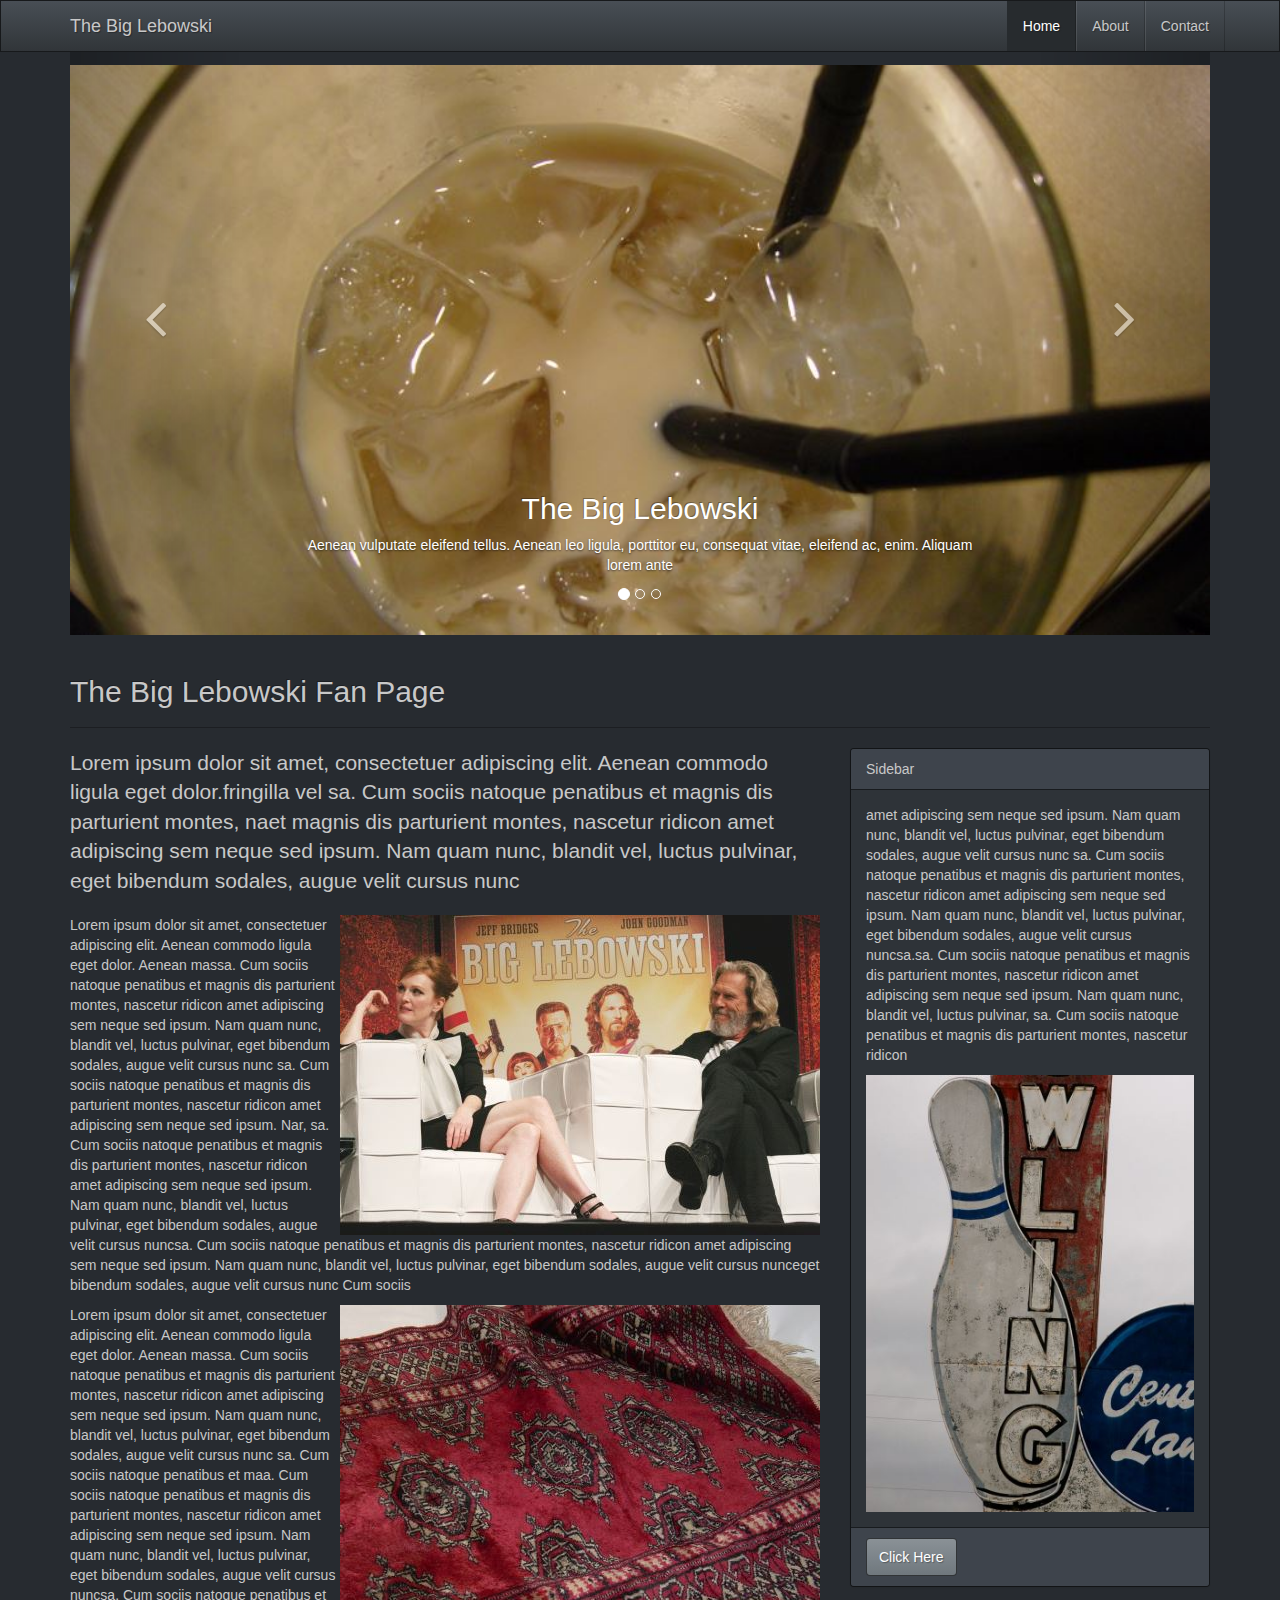
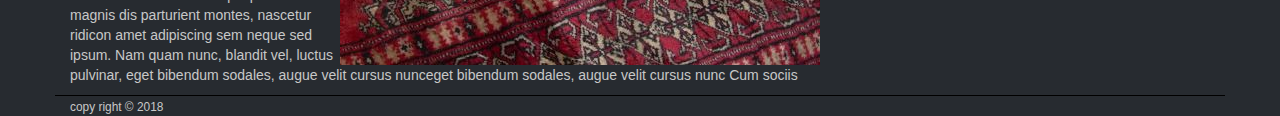
<file: index.html>
<!DOCTYPE html>
<html lang="en">

<head>
    <meta charset="utf-8">
    <meta http-equiv="X-UA-Compatible" content="IE=edge">
    <meta name="viewport" content="width=device-width, initial-scale=1">
    <!-- The above 3 meta tags *must* come first in the head; any other head content must come *after* these tags -->
    <title>404 error page</title>

    <!-- Bootstrap -->
    <link rel="stylesheet" href="css/bootstrap.min.css">
    <link rel="stylesheet" href="css/font-awesome.min.css">
    <link rel="stylesheet" href="css/slate.bootstrap.min.css">
    <link rel="stylesheet" href="css/style.css">

    <!-- HTML5 shim and Respond.js for IE8 support of HTML5 elements and media queries -->
    <!-- WARNING: Respond.js doesn't work if you view the page via file:// -->
    <!--[if lt IE 9]>
      <script src="https://oss.maxcdn.com/html5shiv/3.7.3/html5shiv.min.js"></script>
      <script src="https://oss.maxcdn.com/respond/1.4.2/respond.min.js"></script>
    <![endif]-->
</head>

<body>
    <!-- header start here -->
    <nav class="navbar navbar-default navbar-fixed-top">
        <div class="container">
            <!-- Brand and toggle get grouped for better mobile display -->
            <div class="navbar-header">
                <button type="button" class="navbar-toggle collapsed" data-toggle="collapse" data-target="#bs-example-navbar-collapse-1" aria-expanded="false">
                    <span class="sr-only">Toggle navigation</span>
                    <span class="icon-bar"></span>
                    <span class="icon-bar"></span>
                    <span class="icon-bar"></span>
                </button>
                <a class="navbar-brand" href="#">The Big Lebowski</a>
            </div>

            <!-- Collect the nav links, forms, and other content for toggling -->
            <div class="collapse navbar-collapse" id="bs-example-navbar-collapse-1">
                <ul class="nav navbar-nav navbar-right">
                    <li class="active"><a href="index.html">Home</a></li>
                    <li><a href="about.html">About</a></li>
                    <li><a href="contact.html">Contact</a></li>
                </ul>
            </div>
            <!-- /.navbar-collapse -->
        </div>
        <!-- /.container-fluid -->
    </nav>
    <!-- header start here -->

    <!-- banner start here -->
    <section>
        <div class="container">
            <div id="carousel-example-generic" class="carousel slide" data-ride="carousel">
                <!-- Indicators -->
                <ol class="carousel-indicators">
                    <li data-target="#carousel-example-generic" data-slide-to="0" class="active"></li>
                    <li data-target="#carousel-example-generic" data-slide-to="1"></li>
                    <li data-target="#carousel-example-generic" data-slide-to="2"></li>
                </ol>

                <!-- Wrapper for slides -->
                <div class="carousel-inner" role="listbox">
                    <div class="item active" class="fa fa-arrow-circle-o-right">
                        <img src="img/2.jpg" alt="banner">
                        <div class="carousel-caption hidden-xs">
                            <h2>The Big Lebowski</h2>
                            <p>Aenean vulputate eleifend tellus. Aenean leo ligula, porttitor eu, consequat vitae, eleifend ac, enim. Aliquam lorem ante</p>
                        </div>
                    </div>
                    <div class="item">
                        <img src="img/1.jpg" alt="banner">
                        <div class="carousel-caption hidden-xs">
                            <h2>The Big Lebowski</h2>
                            <p>Aenean vulputate eleifend tellus. Aenean leo ligula, porttitor eu, consequat vitae, eleifend ac, enim. Aliquam lorem ante</p>
                        </div>
                    </div>
                    <div class="item">
                        <img src="img/3.jpg" alt="banner">
                        <div class="carousel-caption hidden-xs">
                            <h2>The Big Lebowski</h2>
                            <p>Aenean vulputate eleifend tellus. Aenean leo ligula, porttitor eu, consequat vitae, eleifend ac, enim. Aliquam lorem ante</p>
                        </div>
                    </div>

                </div>

                <!-- Controls -->
                <a class="left carousel-control" href="#carousel-example-generic" role="button" data-slide="prev">
                    <span class="fa fa-angle-left fa-3x" aria-hidden="true"></span>
                    <span class="sr-only">Previous</span>
                </a>
                <a class="right carousel-control" href="#carousel-example-generic" role="button" data-slide="next">
                    <span class="fa fa-angle-right fa-3x" aria-hidden="true"></span>
                    <span class="sr-only">Next</span>
                </a>
            </div>
        </div>
    </section>
    <!-- banner end here -->

    <!-- main start here -->
    <section>
        <div class="container main">
            <div class="page-header">
                <h2>The Big Lebowski Fan Page</h2>
            </div>

            <div class="row">
                <div class="col-xs-12 col-sm-12 col-md-8 col-lg-8">
                    <p class="lead">Lorem ipsum dolor sit amet, consectetuer adipiscing elit. Aenean commodo ligula eget dolor.fringilla vel sa. Cum sociis natoque penatibus et magnis dis parturient montes, naet magnis dis parturient montes, nascetur ridicon amet adipiscing sem neque sed ipsum. Nam quam nunc, blandit vel, luctus pulvinar, eget bibendum sodales, augue velit cursus nunc</p>
                    <img class="pull-right" src="img/lebowski-1.jpg" alt="image1">
                    <p>Lorem ipsum dolor sit amet, consectetuer adipiscing elit. Aenean commodo ligula eget dolor. Aenean massa. Cum sociis natoque penatibus et magnis dis parturient montes, nascetur ridicon amet adipiscing sem neque sed ipsum. Nam quam nunc, blandit vel, luctus pulvinar, eget bibendum sodales, augue velit cursus nunc sa. Cum sociis natoque penatibus et magnis dis parturient montes, nascetur ridicon amet adipiscing sem neque sed ipsum. Nar, sa. Cum sociis natoque penatibus et magnis dis parturient montes, nascetur ridicon amet adipiscing sem neque sed ipsum. Nam quam nunc, blandit vel, luctus pulvinar, eget bibendum sodales, augue velit cursus nuncsa. Cum sociis natoque penatibus et magnis dis parturient montes, nascetur ridicon amet adipiscing sem neque sed ipsum. Nam quam nunc, blandit vel, luctus pulvinar, eget bibendum sodales, augue velit cursus nunceget bibendum sodales, augue velit cursus nunc Cum sociis </p>
                    <img class="pull-right" src="img/lebowski-3.jpg" alt="image1">
                    <p>Lorem ipsum dolor sit amet, consectetuer adipiscing elit. Aenean commodo ligula eget dolor. Aenean massa. Cum sociis natoque penatibus et magnis dis parturient montes, nascetur ridicon amet adipiscing sem neque sed ipsum. Nam quam nunc, blandit vel, luctus pulvinar, eget bibendum sodales, augue velit cursus nunc sa. Cum sociis natoque penatibus et maa. Cum sociis natoque penatibus et magnis dis parturient montes, nascetur ridicon amet adipiscing sem neque sed ipsum. Nam quam nunc, blandit vel, luctus pulvinar, eget bibendum sodales, augue velit cursus nuncsa. Cum sociis natoque penatibus et magnis dis parturient montes, nascetur ridicon amet adipiscing sem neque sed ipsum. Nam quam nunc, blandit vel, luctus pulvinar, eget bibendum sodales, augue velit cursus nunceget bibendum sodales, augue velit cursus nunc Cum sociis </p>

                </div>

                <div class="col-xs-12 col-sm-12 col-md-4 col-lg-4">
                    <div class="panel panel-default">
                        <div class="panel-heading">Sidebar</div>
                        <div class="panel-body">
                            <p>amet adipiscing sem neque sed ipsum. Nam quam nunc, blandit vel, luctus pulvinar, eget bibendum sodales, augue velit cursus nunc sa. Cum sociis natoque penatibus et magnis dis parturient montes, nascetur ridicon amet adipiscing sem neque sed ipsum. Nam quam nunc, blandit vel, luctus pulvinar, eget bibendum sodales, augue velit cursus nuncsa.sa. Cum sociis natoque penatibus et magnis dis parturient montes, nascetur ridicon amet adipiscing sem neque sed ipsum. Nam quam nunc, blandit vel, luctus pulvinar, sa. Cum sociis natoque penatibus et magnis dis parturient montes, nascetur ridicon</p>
                            <img class="img-responsive" src="img/lebowski-2.jpg" alt="Sidebar">
                        </div>
                        <div class="panel-footer">
                            <button class="btn btn-primary" type="submit">Click Here</button>
                        </div>
                    </div>

                </div>
            </div>
        </div>
    </section>
    <!-- main end here -->


    <!-- footer start here -->
    <div class="container">
        <footer>
            <small>copy right &copy; 2018</small>
        </footer>
    </div>
    <!-- footer start here -->
    <!-- jQuery (necessary for Bootstrap's JavaScript plugins) -->
    <script src="js/jquery.min.js"></script>
    <!-- Include all compiled plugins (below), or include individual files as needed -->
    <script src="js/bootstrap.min.js"></script>
    <!-- custom js here -->
    <script src="js/custom.js"></script>
</body>

</html>
</file>
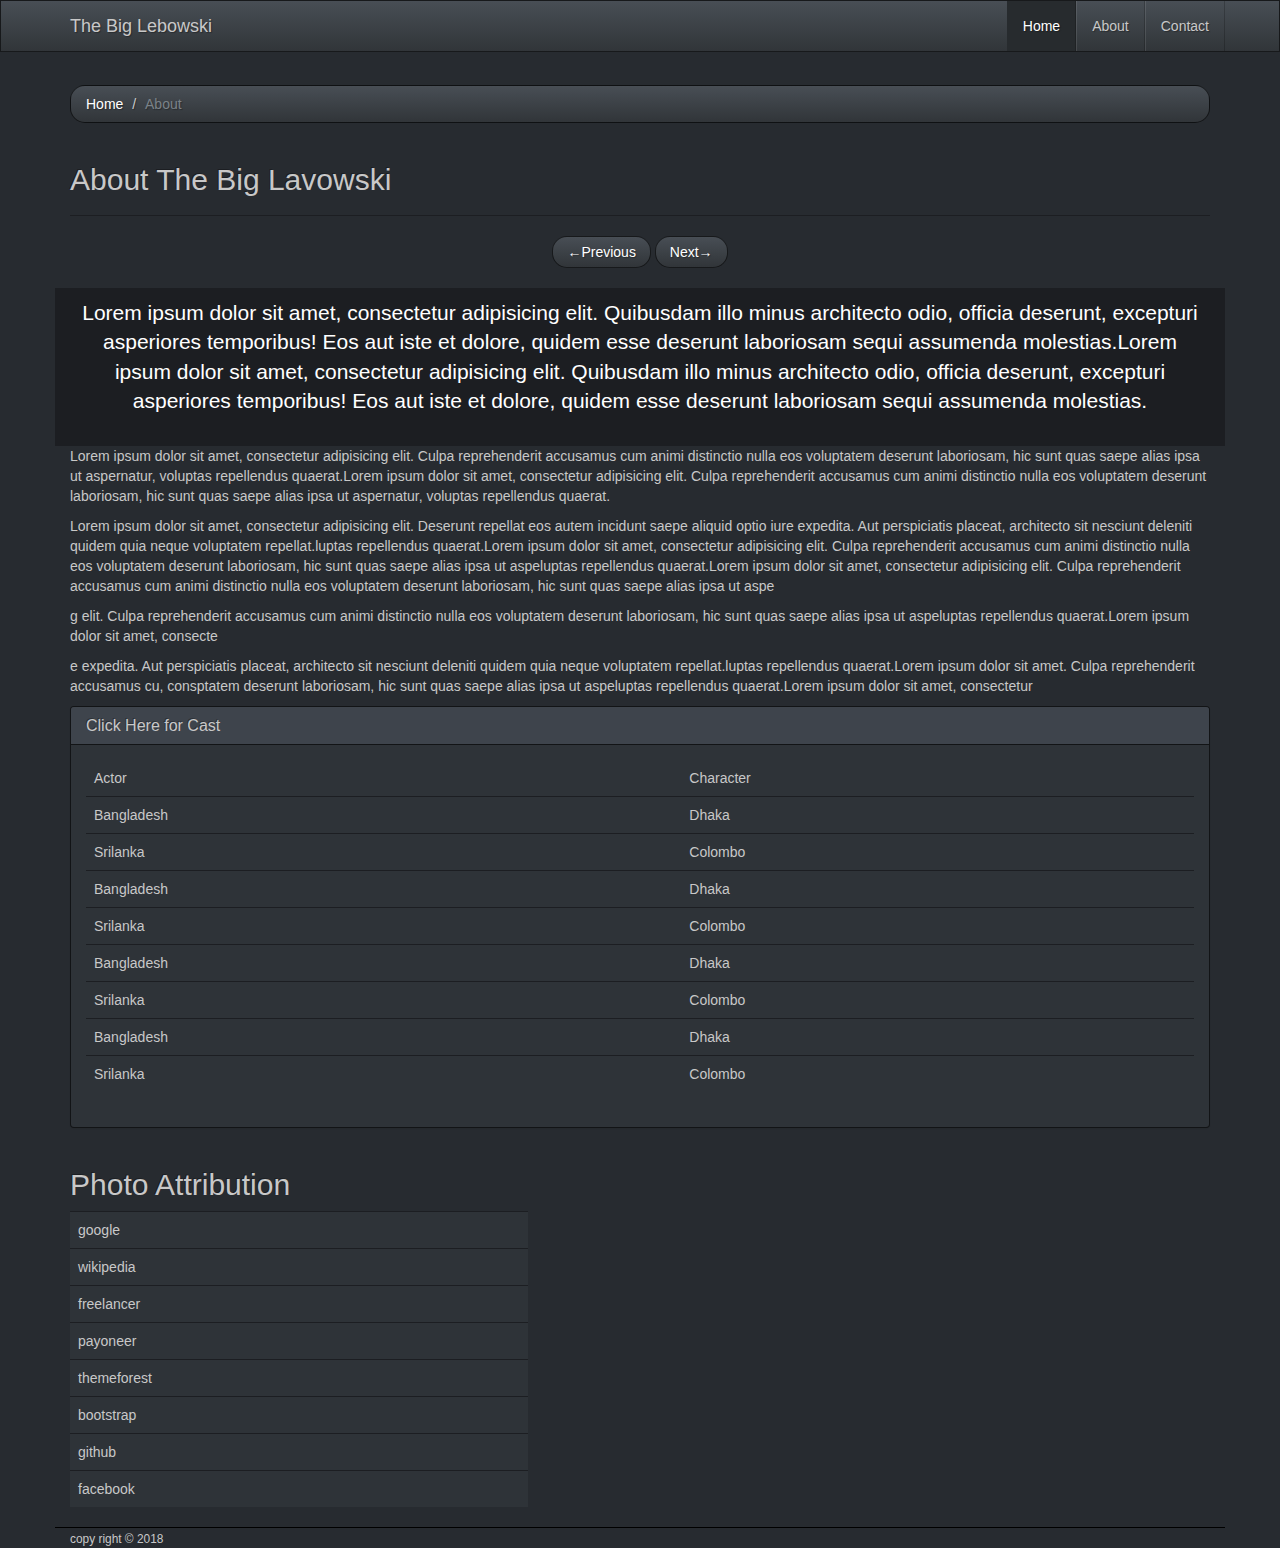
<file: about.html>
<!DOCTYPE html>
<html lang="en">

<head>
    <meta charset="utf-8">
    <meta http-equiv="X-UA-Compatible" content="IE=edge">
    <meta name="viewport" content="width=device-width, initial-scale=1">
    <!-- The above 3 meta tags *must* come first in the head; any other head content must come *after* these tags -->
    <title>about</title>

    <!-- Bootstrap -->
    <link href="css/bootstrap.min.css" rel="stylesheet">
    <link href="css/font-awesome.min.css" rel="stylesheet">
    <link href="css/slate.bootstrap.min.css" rel="stylesheet">
    <link href="css/about.css" rel="stylesheet">

    <!-- HTML5 shim and Respond.js for IE8 support of HTML5 elements and media queries -->
    <!-- WARNING: Respond.js doesn't work if you view the page via file:// -->
    <!--[if lt IE 9]>
      <script src="https://oss.maxcdn.com/html5shiv/3.7.3/html5shiv.min.js"></script>
      <script src="https://oss.maxcdn.com/respond/1.4.2/respond.min.js"></script>
    <![endif]-->
</head>

<body>
    <!-- header start here -->
    <nav class="navbar navbar-default navbar-fixed-top">
        <div class="container">
            <!-- Brand and toggle get grouped for better mobile display -->
            <div class="navbar-header">
                <button type="button" class="navbar-toggle collapsed" data-toggle="collapse" data-target="#bs-example-navbar-collapse-1" aria-expanded="false">
                    <span class="sr-only">Toggle navigation</span>
                    <span class="icon-bar"></span>
                    <span class="icon-bar"></span>
                    <span class="icon-bar"></span>
                </button>
                <a class="navbar-brand" href="#">The Big Lebowski</a>
            </div>

            <!-- Collect the nav links, forms, and other content for toggling -->
            <div class="collapse navbar-collapse" id="bs-example-navbar-collapse-1">
                <ul class="nav navbar-nav navbar-right">
                    <li class="active"><a href="index.html">Home</a></li>
                    <li><a href="about.html">About</a></li>
                    <li><a href="contact.html">Contact</a></li>
                </ul>
            </div>
            <!-- /.navbar-collapse -->
        </div>
        <!-- /.container-fluid -->
    </nav>
    <!-- header start here -->

    <!-- main start here -->
    <section>
        <div class="container">
            <ol class="breadcrumb">
                <li><a href="index.html">Home</a></li>
                <li class="active">About</li>
            </ol>
            <div class="page-header">
                <h2>About The Big Lavowski</h2>
            </div>
            <nav aria-label="...">
                <ul class="pager">
                    <li><a href="index.html"><span aria-hidden="true">&larr;</span>Previous</a></li>
                    <li><a href="contact.html">Next<span aria-hidden="true">&rarr;</span></a></li>
                </ul>
            </nav>
            <div class="row border">
                <div class="col-xs-12">
                    <p class="lead">Lorem ipsum dolor sit amet, consectetur adipisicing elit. Quibusdam illo minus architecto odio, officia deserunt, excepturi asperiores temporibus! Eos aut iste et dolore, quidem esse deserunt laboriosam sequi assumenda molestias.Lorem ipsum dolor sit amet, consectetur adipisicing elit. Quibusdam illo minus architecto odio, officia deserunt, excepturi asperiores temporibus! Eos aut iste et dolore, quidem esse deserunt laboriosam sequi assumenda molestias.</p>
                </div>
            </div>
        </div>
    </section>

    <section>
        <div class="container">
            <p>Lorem ipsum dolor sit amet, consectetur adipisicing elit. Culpa reprehenderit accusamus cum animi distinctio nulla eos voluptatem deserunt laboriosam, hic sunt quas saepe alias ipsa ut aspernatur, voluptas repellendus quaerat.Lorem ipsum dolor sit amet, consectetur adipisicing elit. Culpa reprehenderit accusamus cum animi distinctio nulla eos voluptatem deserunt laboriosam, hic sunt quas saepe alias ipsa ut aspernatur, voluptas repellendus quaerat.</p>

            <p>Lorem ipsum dolor sit amet, consectetur adipisicing elit. Deserunt repellat eos autem incidunt saepe aliquid optio iure expedita. Aut perspiciatis placeat, architecto sit nesciunt deleniti quidem quia neque voluptatem repellat.luptas repellendus quaerat.Lorem ipsum dolor sit amet, consectetur adipisicing elit. Culpa reprehenderit accusamus cum animi distinctio nulla eos voluptatem deserunt laboriosam, hic sunt quas saepe alias ipsa ut aspeluptas repellendus quaerat.Lorem ipsum dolor sit amet, consectetur adipisicing elit. Culpa reprehenderit accusamus cum animi distinctio nulla eos voluptatem deserunt laboriosam, hic sunt quas saepe alias ipsa ut aspe</p>
            <p>g elit. Culpa reprehenderit accusamus cum animi distinctio nulla eos voluptatem deserunt laboriosam, hic sunt quas saepe alias ipsa ut aspeluptas repellendus quaerat.Lorem ipsum dolor sit amet, consecte</p>
            <p>e expedita. Aut perspiciatis placeat, architecto sit nesciunt deleniti quidem quia neque voluptatem repellat.luptas repellendus quaerat.Lorem ipsum dolor sit amet. Culpa reprehenderit accusamus cu, consptatem deserunt laboriosam, hic sunt quas saepe alias ipsa ut aspeluptas repellendus quaerat.Lorem ipsum dolor sit amet, consectetur</p>
        </div>
    </section>
    <!-- main end here -->

    <!-- hide table start here -->
    <div class="container">
        <div class="panel-group" id="accordion" role="tablist" aria-multiselectable="true">
            <div class="panel panel-default">
                <div class="panel-heading" role="tab" id="headingOne">
                    <h4 class="panel-title">
        <a role="button" data-toggle="collapse" data-parent="#accordion" href="#collapseOne" aria-expanded="true" aria-controls="collapseOne">
          Click Here for Cast
        </a>
      </h4>
                </div>
                <div id="collapseOne" class="panel-collapse collapse in" role="tabpanel" aria-labelledby="headingOne">
                    <div class="panel-body">

                        <div class="table-responsive">
                            <table class="table table-hover">
                                <thead>
                                    <tr>
                                        <td>Actor</td>
                                        <td>Character</td>
                                    </tr>
                                </thead>
                                <tr>
                                    <td>Bangladesh</td>
                                    <td>Dhaka</td>
                                </tr>
                                <tr>
                                    <td>Srilanka</td>
                                    <td>Colombo</td>
                                </tr>
                                <tr>
                                    <td>Bangladesh</td>
                                    <td>Dhaka</td>
                                </tr>
                                <tr>
                                    <td>Srilanka</td>
                                    <td>Colombo</td>
                                </tr>
                                <tr>
                                    <td>Bangladesh</td>
                                    <td>Dhaka</td>
                                </tr>
                                <tr>
                                    <td>Srilanka</td>
                                    <td>Colombo</td>
                                </tr>
                                <tr>
                                    <td>Bangladesh</td>
                                    <td>Dhaka</td>
                                </tr>
                                <tr>
                                    <td>Srilanka</td>
                                    <td>Colombo</td>
                                </tr>
                            </table>
                        </div>
                    </div>

                </div>
            </div>
        </div>
    </div>

    <!-- hide table end here -->

    <!-- table end here -->
    <section>
        <div class="container main">
            <h2>Photo Attribution</h2>
            <div class="row">
                <div class="col-xs-12 col-sm-12 col-md-5 col-lg-5">
                    <div class="table-responsive">
                        <table class="table table-hover">
                            <tr>
                                <td>google</td>
                            </tr>
                            <tr>
                                <td>wikipedia</td>
                            </tr>
                            <tr>
                                <td>freelancer</td>
                            </tr>
                            <tr>
                                <td>payoneer</td>
                            </tr>
                            <tr>
                                <td>themeforest</td>
                            </tr>
                            <tr>
                                <td>bootstrap</td>
                            </tr>
                            <tr>
                                <td>github</td>
                            </tr>
                            <tr>
                                <td>facebook</td>
                            </tr>
                        </table>
                    </div>
                </div>
            </div>
        </div>

    </section>
    <!-- table end here -->

    <!-- footer start here -->
    <div class="container">
        <footer>
            <small>copy right &copy; 2018</small>
        </footer>
    </div>
    <!-- footer start here -->
    <!-- jQuery (necessary for Bootstrap's JavaScript plugins) -->
    <script src="js/jquery.min.js"></script>
    <!-- Include all compiled plugins (below), or include individual files as needed -->
    <script src="js/bootstrap.min.js"></script>
</body>

</html>
</file>
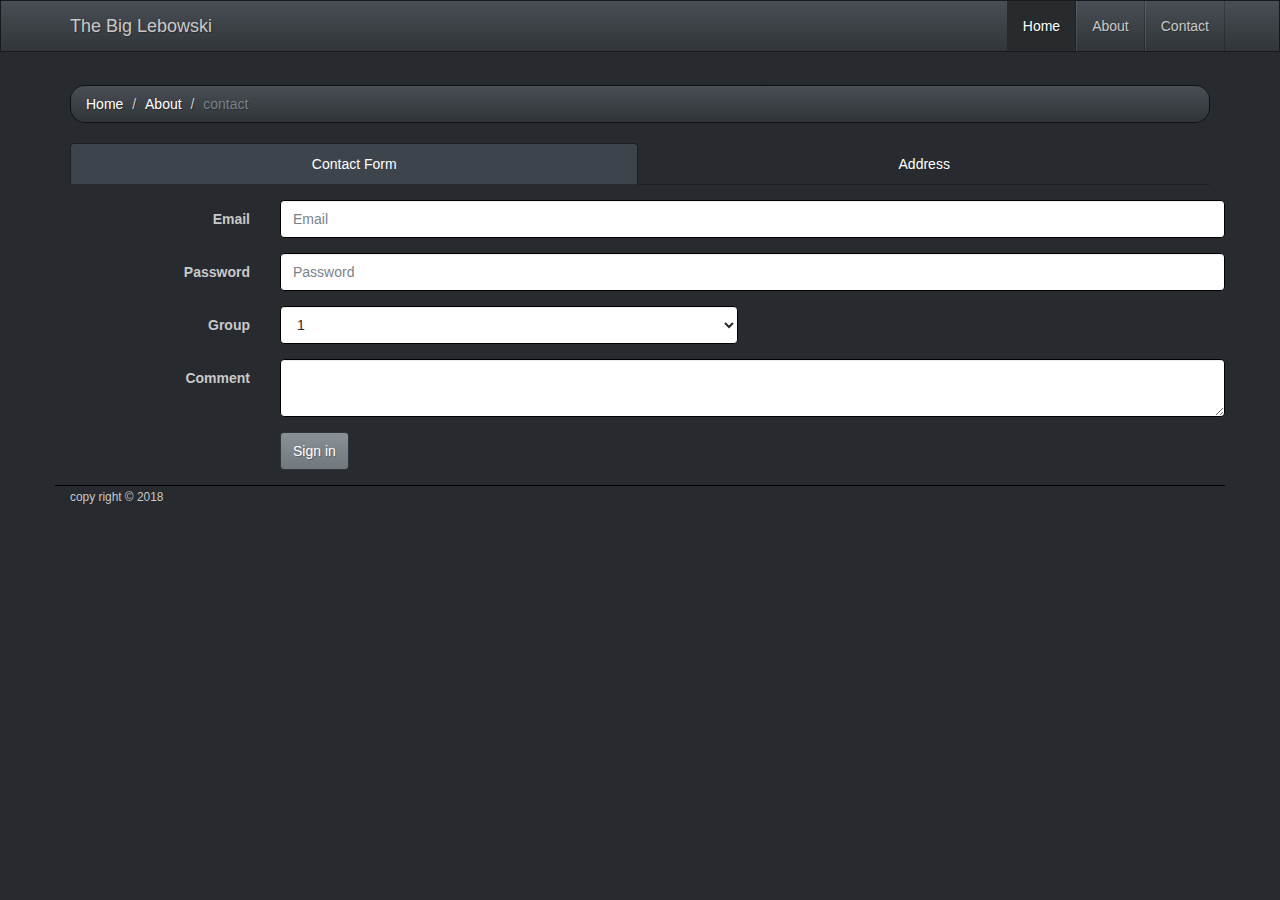
<file: contact.html>
<!DOCTYPE html>
<html lang="en">

<head>
    <meta charset="utf-8">
    <meta http-equiv="X-UA-Compatible" content="IE=edge">
    <meta name="viewport" content="width=device-width, initial-scale=1">
    <!-- The above 3 meta tags *must* come first in the head; any other head content must come *after* these tags -->
    <title>contact</title>

    <!-- Bootstrap -->
    <link href="css/bootstrap.min.css" rel="stylesheet">
    <link href="css/font-awesome.min.css" rel="stylesheet">
    <link href="css/slate.bootstrap.min.css" rel="stylesheet">
    <link href="css/contact.css" rel="stylesheet">

    <!-- HTML5 shim and Respond.js for IE8 support of HTML5 elements and media queries -->
    <!-- WARNING: Respond.js doesn't work if you view the page via file:// -->
    <!--[if lt IE 9]>
      <script src="https://oss.maxcdn.com/html5shiv/3.7.3/html5shiv.min.js"></script>
      <script src="https://oss.maxcdn.com/respond/1.4.2/respond.min.js"></script>
    <![endif]-->
</head>

<body>
    <!-- header start here -->
    <nav class="navbar navbar-default navbar-fixed-top">
        <div class="container">
            <!-- Brand and toggle get grouped for better mobile display -->
            <div class="navbar-header">
                <button type="button" class="navbar-toggle collapsed" data-toggle="collapse" data-target="#bs-example-navbar-collapse-1" aria-expanded="false">
                    <span class="sr-only">Toggle navigation</span>
                    <span class="icon-bar"></span>
                    <span class="icon-bar"></span>
                    <span class="icon-bar"></span>
                </button>
                <a class="navbar-brand" href="#">The Big Lebowski</a>
            </div>

            <!-- Collect the nav links, forms, and other content for toggling -->
            <div class="collapse navbar-collapse" id="bs-example-navbar-collapse-1">
                <ul class="nav navbar-nav navbar-right">
                    <li class="active"><a href="index.html">Home</a></li>
                    <li><a href="about.html">About</a></li>
                    <li><a href="contact.html">Contact</a></li>
                </ul>
            </div>
            <!-- /.navbar-collapse -->
        </div>
        <!-- /.container-fluid -->
    </nav>
    <!-- header start here -->

    <!-- main start here -->
    <section>
        <div class="container color">
            <ol class="breadcrumb">
                <li><a href="index.html">Home</a></li>
                <li><a href="about.html">About</a></li>
                <li class="active">contact</li>
            </ol>
            <div>

                <!-- Nav tabs -->
                <ul class="nav nav-tabs nav-justified" role="tablist">
                    <li role="presentation" class="active"><a href="#home" aria-controls="home" role="tab" data-toggle="tab">Contact Form</a></li>
                    <li role="presentation"><a href="#profile" aria-controls="profile" role="tab" data-toggle="tab">Address</a></li>
                </ul>

                <!-- Tab panes -->

                <div class="tab-content">
                    <div role="tabpanel" class="tab-pane active" id="home">
                        <div class="container">
                            <form action="" method="post" class="form-horizontal">
                                <div class="form-group">
                                    <label for="inputEmail3" class="col-sm-2 control-label">Email</label>
                                    <div class="col-xs-10 col-sm-10 col-md-10 col-lg-10">
                                        <input type="email" class="form-control" id="inputEmail3" placeholder="Email">
                                    </div>
                                </div>
                                <div class="form-group">
                                    <label for="inputPassword3" class="col-sm-2 control-label">Password</label>
                                    <div class="col-xs-10 col-sm-10 col-md-10 col-lg-10">
                                        <input type="password" class="form-control" id="inputPassword3" placeholder="Password">
                                    </div>
                                </div>

                                <div class="form-group">
                                    <label for="drop" class="col-sm-2 control-label">Group</label>
                                    <div class="col-xs-10 col-sm-10 col-md-5 col-lg-5">
                                        <select class="form-control" id="drop">
                                            <option>1</option>
                                            <option>2</option>
                                            <option>3</option>
                                            <option>4</option>
                                            <option>5</option>
                                        </select>
                                    </div>
                                </div>
                                <div class="form-group">
                                    <label for="drop1" class="col-sm-2 control-label">Comment</label>
                                    <div class="col-xs-10 col-sm-10 col-md-10 col-lg-10">
                                        <textarea class="form-control" id="drop1" rows="2"></textarea>
                                    </div>
                                </div>
                                <div class="form-group">
                                    <label for="drop1" class="col-sm-2 control-label"></label>
                                    <div class="col-xs-10 col-sm-10 col-md-10 col-lg-10">
                                        <button type="button" class="btn btn-primary">Sign in</button>
                                    </div>
                                </div>

                            </form>
                        </div>
                    </div>
                    <div role="tabpanel" class="tab-pane" id="profile">
                        <address>
                  <h2>Our address</h2>
                  <h4>Big Labowski Fan page</h4>                  
                  <h4>123 Main Street</h4>                  
                  <h4>Rug Ties The Room Togather,CA 98765</h4>                  
                  <abbr title="Phone">P:</abbr> (123) 456-7890
                </address>

                        <address>
                  <strong>Support:</strong><a href="#">support@fakelebowskifansite.com</a>
                  <br>
                  <strong>Marketing:</strong><a href="#">Marketing@fakelebowskifansite.com</a>
                  <br>
                  <strong>Related post:</strong><a href="death.html">Death Form</a>
                </address>
                    </div>
                </div>

            </div>

        </div>
        </div>
    </section>
    <!-- main end here -->
    <!-- footer start here -->
    <div class="container main">
        <footer>
            <small>copy right &copy; 2018</small>
        </footer>
    </div>
    <!-- footer start here -->

    <!-- jQuery (necessary for Bootstrap's JavaScript plugins) -->
    <script src="js/jquery.min.js"></script>
    <!-- Include all compiled plugins (below), or include individual files as needed -->
    <script src="js/bootstrap.min.js"></script>
</body>

</html>
</file>
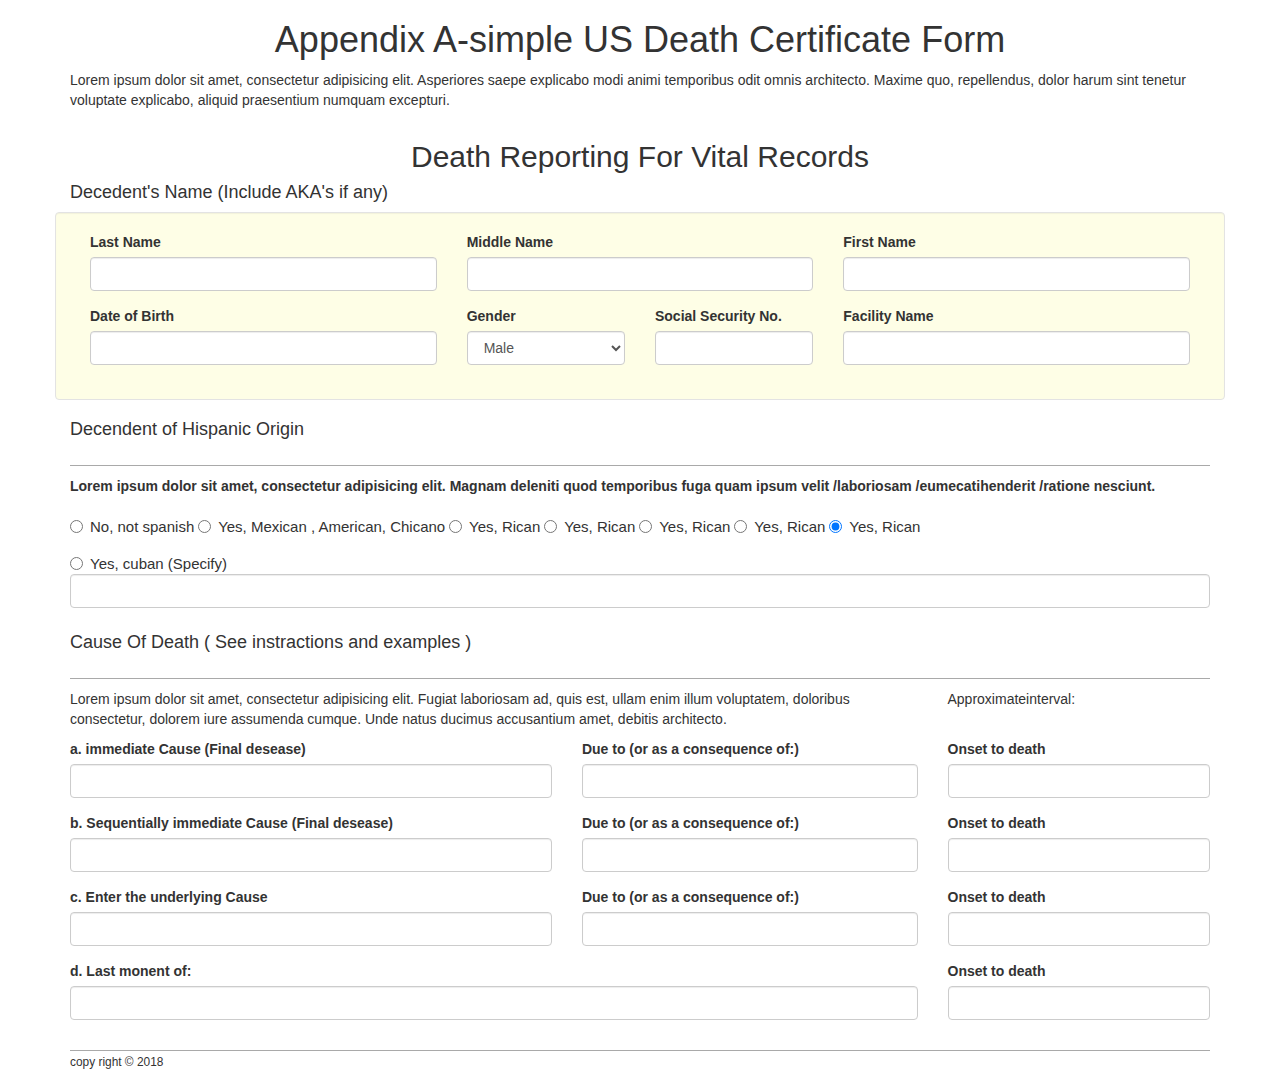
<file: death.html>
<!DOCTYPE html>
<html lang="en">

<head>
    <meta charset="utf-8">
    <meta http-equiv="X-UA-Compatible" content="IE=edge">
    <meta name="viewport" content="width=device-width, initial-scale=1">
    <!-- The above 3 meta tags *must* come first in the head; any other head content must come *after* these tags -->
    <title>Death Form</title>

    <!-- Bootstrap -->
    <link href="css/bootstrap.min.css" rel="stylesheet">
    <link href="css/death.css" rel="stylesheet">

    <!-- HTML5 shim and Respond.js for IE8 support of HTML5 elements and media queries -->
    <!-- WARNING: Respond.js doesn't work if you view the page via file:// -->
    <!--[if lt IE 9]>
      <script src="https://oss.maxcdn.com/html5shiv/3.7.3/html5shiv.min.js"></script>
      <script src="https://oss.maxcdn.com/respond/1.4.2/respond.min.js"></script>
    <![endif]-->
</head>

<body>
    <!-- header start here -->
    <div class="container">
        <header>
            <h1>Appendix A-simple US Death Certificate Form</h1>
            <p>Lorem ipsum dolor sit amet, consectetur adipisicing elit. Asperiores saepe explicabo modi animi temporibus odit omnis architecto. Maxime quo, repellendus, dolor harum sint tenetur voluptate explicabo, aliquid praesentium numquam excepturi.</p>
        </header>
    </div>
    <!-- header end here -->

    <!-- body start here -->
    <form action="" method="post">
        <div class="container">
            <section id="main">
                <!-- form -->
                <h2> Death Reporting For Vital Records</h2>
                <h4>Decedent's Name (Include AKA's if any)</h4>

                <div class="row well">
                    <div class="col-xs-12 col-sm-12 col-md-4 col-lg-4">
                        <div class="form-group">
                            <label for="l-name">Last Name</label>
                            <input type="text" class="form-control" id="l-name" placeholder="">
                        </div>
                        <div class="form-group">
                            <label for="date">Date of Birth</label>
                            <input type="text" class="form-control" id="date" placeholder="">
                        </div>
                    </div>

                    <div class="col-xs-12 col-sm-12 col-md-4 col-lg-4">
                        <div class="form-group">
                            <label for="m-name">Middle Name</label>
                            <input type="text" class="form-control" id="m-name" placeholder="">
                        </div>
                        <div class="row">
                            <div class="col-xs-12 col-sm-12 col-md-6 col-lg-6">
                                <div class="form-group">
                                    <label for="drop">Gender</label>
                                    <select class="form-control" id="drop">
                                        <option>Male</option>
                                        <option>Female</option>
                                        <option>Other's</option>
                                    </select>
                                </div>
                            </div>
                            <div class="col-xs-12 col-sm-12 col-md-6 col-lg-6">
                                <div class="form-group">
                                    <label for="ssn">Social Security No.</label>
                                    <input type="text" class="form-control" id="ssn" placeholder="">
                                </div>
                            </div>
                        </div>
                    </div>

                    <div class="col-xs-12 col-sm-12 col-md-4 col-lg-4">
                        <div class="form-group">
                            <label for="f-name">First Name</label>
                            <input type="text" class="form-control" id="f-name" placeholder="">
                        </div>
                        <div class="form-group">
                            <label for="fac-name">Facility Name</label>
                            <input type="text" class="form-control" id="fac-name" placeholder="">
                        </div>
                    </div>

                </div>

                <h4 class="main1">Decendent of Hispanic Origin</h4>

                <p><strong>Lorem ipsum dolor sit amet, consectetur adipisicing elit. Magnam deleniti quod temporibus fuga quam ipsum velit /laboriosam /eumecatihenderit /ratione nesciunt.</strong></p>

                <div class="radio">
                    <label>
                        <input type="radio" name="optionsRadios" id="optionsRadios1" value="option1" checked> No, not spanish
                    </label>
                    <label>
                        <input type="radio" name="optionsRadios" id="optionsRadios1" value="option1" checked> Yes, Mexican , American, Chicano
                    </label>
                    <label>
                        <input type="radio" name="optionsRadios" id="optionsRadios1" value="option1" checked> Yes, Rican
                    </label>
                    <label>
                        <input type="radio" name="optionsRadios" id="optionsRadios1" value="option1" checked> Yes, Rican
                    </label>
                    <label>
                        <input type="radio" name="optionsRadios" id="optionsRadios1" value="option1" checked> Yes, Rican
                    </label>
                    <label>
                        <input type="radio" name="optionsRadios" id="optionsRadios1" value="option1" checked> Yes, Rican
                    </label>
                    <label>
                        <input type="radio" name="optionsRadios" id="optionsRadios1" value="option1" checked> Yes, Rican
                    </label>
                </div>
                <div class="radio">
                    <label>
                        <input type="radio" for="optionsRadios2" name="optionsRadios" id="optionsRadios2" value=""> Yes, cuban (Specify)
                    </label>
                    <input type="text" class="form-control" id="optionsRadios2" placeholder="">
                </div>

                <h4 class="main3">Cause Of Death ( See instractions and examples )</h4>
                <div class="row">
                    <div class="col-xs-12 col-sm-12 col-md-9 col-lg-9">
                        <p>Lorem ipsum dolor sit amet, consectetur adipisicing elit. Fugiat laboriosam ad, quis est, ullam enim illum voluptatem, doloribus consectetur, dolorem iure assumenda cumque. Unde natus ducimus accusantium amet, debitis architecto.</p>
                    </div>
                    <div class="col-xs-12 col-sm-12 col-md-3 col-lg-3">
                        <p class="app">Approximateinterval:</p>
                    </div>
                </div>
                <div class="row">
                    <div class="col-xs-12 col-sm-12 col-sm-9 col-lg-9">

                        <div class="row">
                            <div class="col-xs-12 col-sm-12 col-sm-12 col-lg-12">
                                <div class="row">
                                    <div class="col-xs-12 col-sm-12 col-sm-7 col-lg-7">
                                        <div class="form-group">
                                            <label for="a-final">a. immediate Cause (Final desease)</label>
                                            <input type="text" class="form-control" id="a-final" placeholder="">
                                        </div>
                                        <div class="form-group">
                                            <label for="a-final2">b. Sequentially immediate Cause (Final desease)</label>
                                            <input type="text" class="form-control" id="a-final2" placeholder="">
                                        </div>
                                        <div class="form-group">
                                            <label for="l-name3">c. Enter the underlying Cause</label>
                                            <input type="text" class="form-control" id="l-name3" placeholder="">
                                        </div>
                                    </div>
                                    <div class="col-xs-12 col-sm-12 col-sm-5 col-lg-5">
                                        <div class="form-group">
                                            <label for="l-name1">Due to (or as a consequence of:)</label>
                                            <input type="text" class="form-control" id="l-name1" placeholder="">
                                        </div>
                                        <div class="form-group">
                                            <label for="l-name2">Due to (or as a consequence of:)</label>
                                            <input type="text" class="form-control" id="l-name2" placeholder="">
                                        </div>
                                        <div class="form-group">
                                            <label for="l-name11">Due to (or as a consequence of:)</label>
                                            <input type="text" class="form-control" id="l-name11" placeholder="">
                                        </div>
                                    </div>
                                </div>
                            </div>

                            <div class="col-xs-12 col-sm-12 col-sm-12 col-lg-12">
                                <div class="form-group">
                                    <label for="l-namea">d. Last monent of:</label>
                                    <input type="text" class="form-control" id="l-namea" placeholder="">
                                </div>
                            </div>
                        </div>
                    </div>

                    <div class="col-xs-12 col-sm-12 col-sm-3 col-lg-3">

                        <div class="form-group">
                            <label for="l-nameaa">Onset to death</label>
                            <input type="text" class="form-control" id="l-nameaa" placeholder="">
                        </div>
                        <div class="form-group">
                            <label for="l-nameh">Onset to death</label>
                            <input type="text" class="form-control" id="l-nameh" placeholder="">
                        </div>
                        <div class="form-group">
                            <label for="l-nameb">Onset to death</label>
                            <input type="text" class="form-control" id="l-nameb" placeholder="">
                        </div>
                        <div class="form-group">
                            <label for="l-namev">Onset to death</label>
                            <input type="text" class="form-control" id="l-namev" placeholder="">
                        </div>
                    </div>
                </div>

                <!-- form -->
        </div>
        </section>
        </div>
    </form>
    <!-- body end here -->

    <div class="container">
        <footer>
            <small>copy right &copy; 2018</small>
        </footer>
    </div>

    <!-- jQuery (necessary for Bootstrap's JavaScript plugins) -->
    <script src="https://ajax.googleapis.com/ajax/libs/jquery/1.12.4/jquery.min.js"></script>
    <!-- Include all compiled plugins (below), or include individual files as needed -->
    <script src="js/bootstrap.min.js"></script>
</body>

</html>
</file>
<file: css/style.css>
.carousel-inner > .item > a > img,.carousel-inner > .item > img{width:100%;margin-top:65px}.carousel-control .fa{position:absolute;top:50%;left:50%;z-index:100;display:inline-block;transform:translate(-50%,-50%)}.main{border-bottom:.5px solid #000}
</file>
<file: css/about.css>
.border{background-color:#1c1e22;color:#fff;text-align:center;padding:10px}.main{border-bottom:.5px solid #000}.breadcrumb{border-radius:15px;margin-top:85px}
</file>
<file: css/contact.css>
.breadcrumb{border-radius:15px;margin-top:85px}.form-horizontal .form-group{margin-top:15px}textarea.form-control{width:100%}.main{border-top:.05px solid #000}
</file>
<file: css/death.css>
header h1{text-align:center}#main h2{text-align:center}.main1{border-bottom:1px solid #a9a9a9;padding-bottom:25px}.main3{margin-top:25px;border-bottom:1px solid #a9a9a9;padding-bottom:25px}.well{background-color:#fefee6}.checkbox label,.radio label{font-size:15px;margin-top:10px}footer{border-top:1px solid #a9a9a9}form{margin-bottom:15px}
</file>
